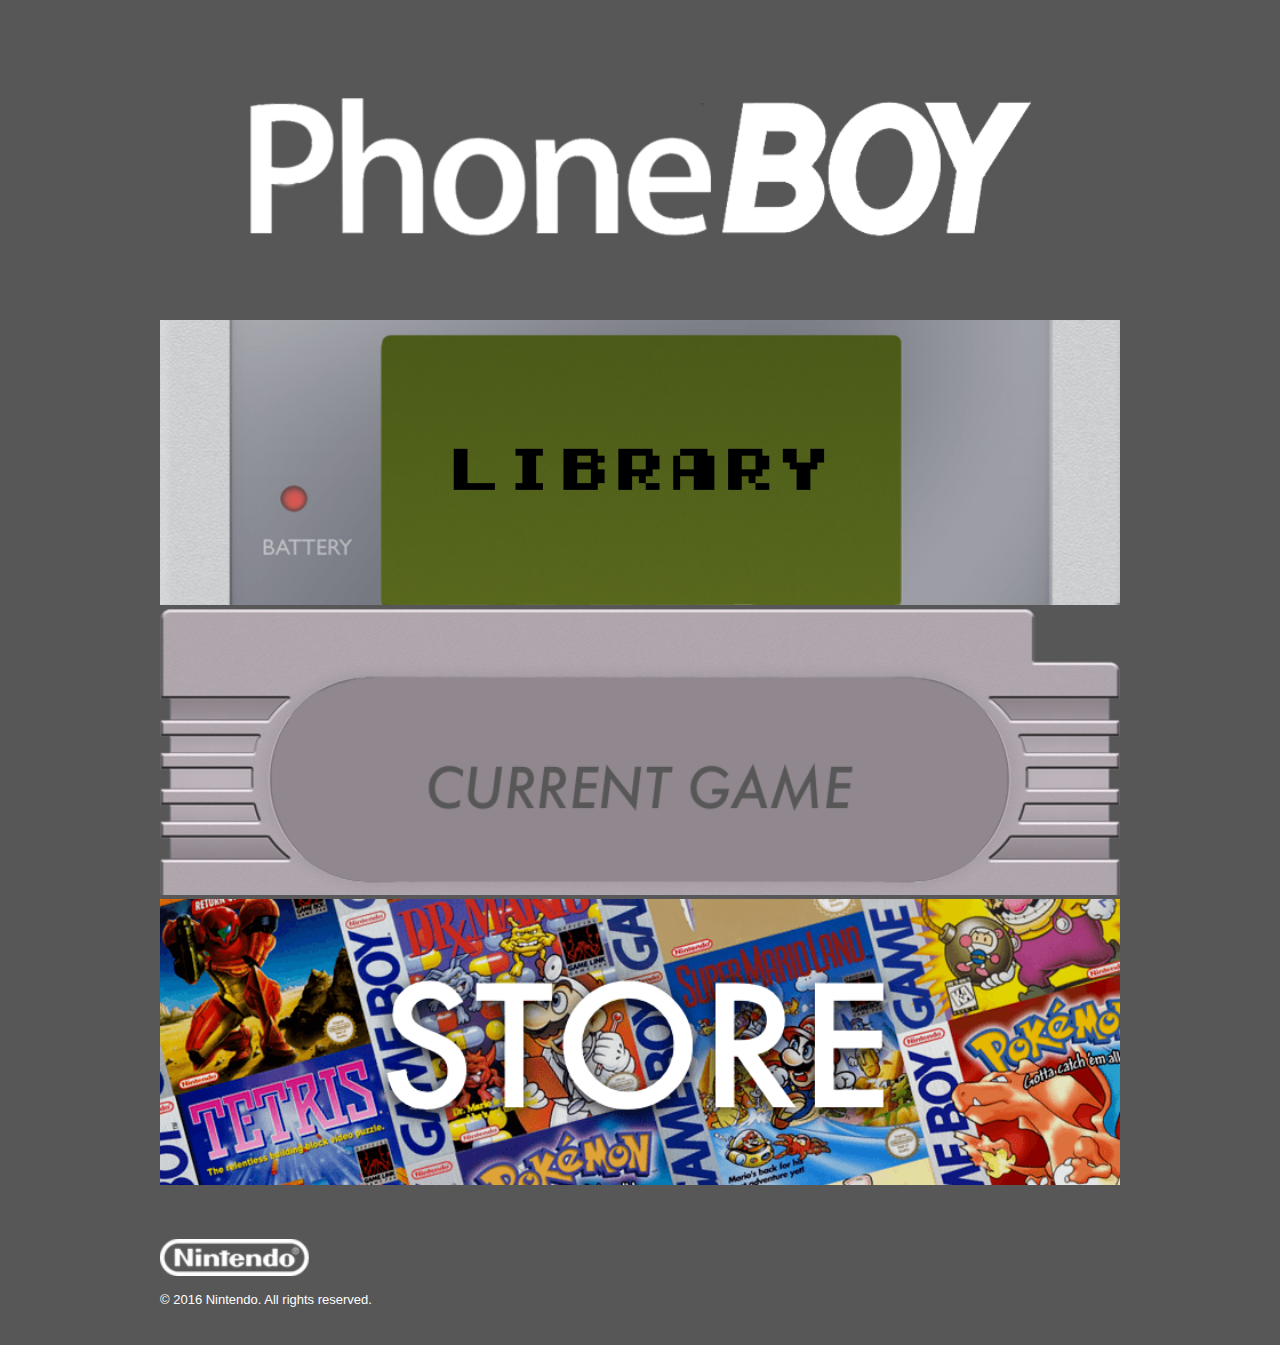
<file: PhoneBoyApp/index.html>
<!DOCTYPE html>
<!-- HTML5 doctype -->

<html lang="en">
	
<!-- HTML5 opening HTML tag with language. The HTML tag can also be used on it's own now. -->

<head>
	<link rel="shortcut icon" href="images/icon.ico">
	<meta charset="utf-8"><!-- HTML5 charset -->
	<meta name="viewport" content="width=device-width, initial-scale=1.0, maximum-scale=1.0, user-scalable=no">
		
	<title>PhoneBoy</title>
		
	<link href="css/style.css" rel="stylesheet" type="text/css"/>
	<!--[if lt IE 9]>
		<script src="http://html5shiv.googlecode.com/svn/trunk/html5.js"></script>
	<![endif]-->
		
	<!--[if lte IE 9]>
		<script src="http://css3-mediaqueries-js.googlecode.com/svn/trunk/css3-mediaqueries.js"></script>
	<![endif]-->
		
	
	
</head>

	<body>
	
		<div id="pagewrap">
	
			<div id="header">
				<div id="logo-container">
					<a href="index.html"><img src="images/header.png" alt="header"/>
					<h1 style="display:none;">PhoneBoy</h1>
				</div>
				
			</div>
			
			
			
			<div id="content">
				<div id="bannerresponsive">
					<!-- display banner -->
					<a href="library.html"><img src="images/index/library.png" alt="Library"/></a>
					<a href="current.html"><img src="images/index/currentgame.png" alt="Current Game"/></a>
					<a href="store.html"><img src="images/index/store.png" alt="Store"/></a>	
				</div>
				
				<p>&nbsp;</p>
			
			</div>

			
		
			<div id="footer">
				<div id="logo-container1"><img src="images/footer.png" alt="footer"/>
					<h1 style="display:none;">PhoneBoy</h1></div>
					<p>&copy; 2016 Nintendo. All rights reserved.</p>
			</div>

		</div>

	</body>
</html>
</file>
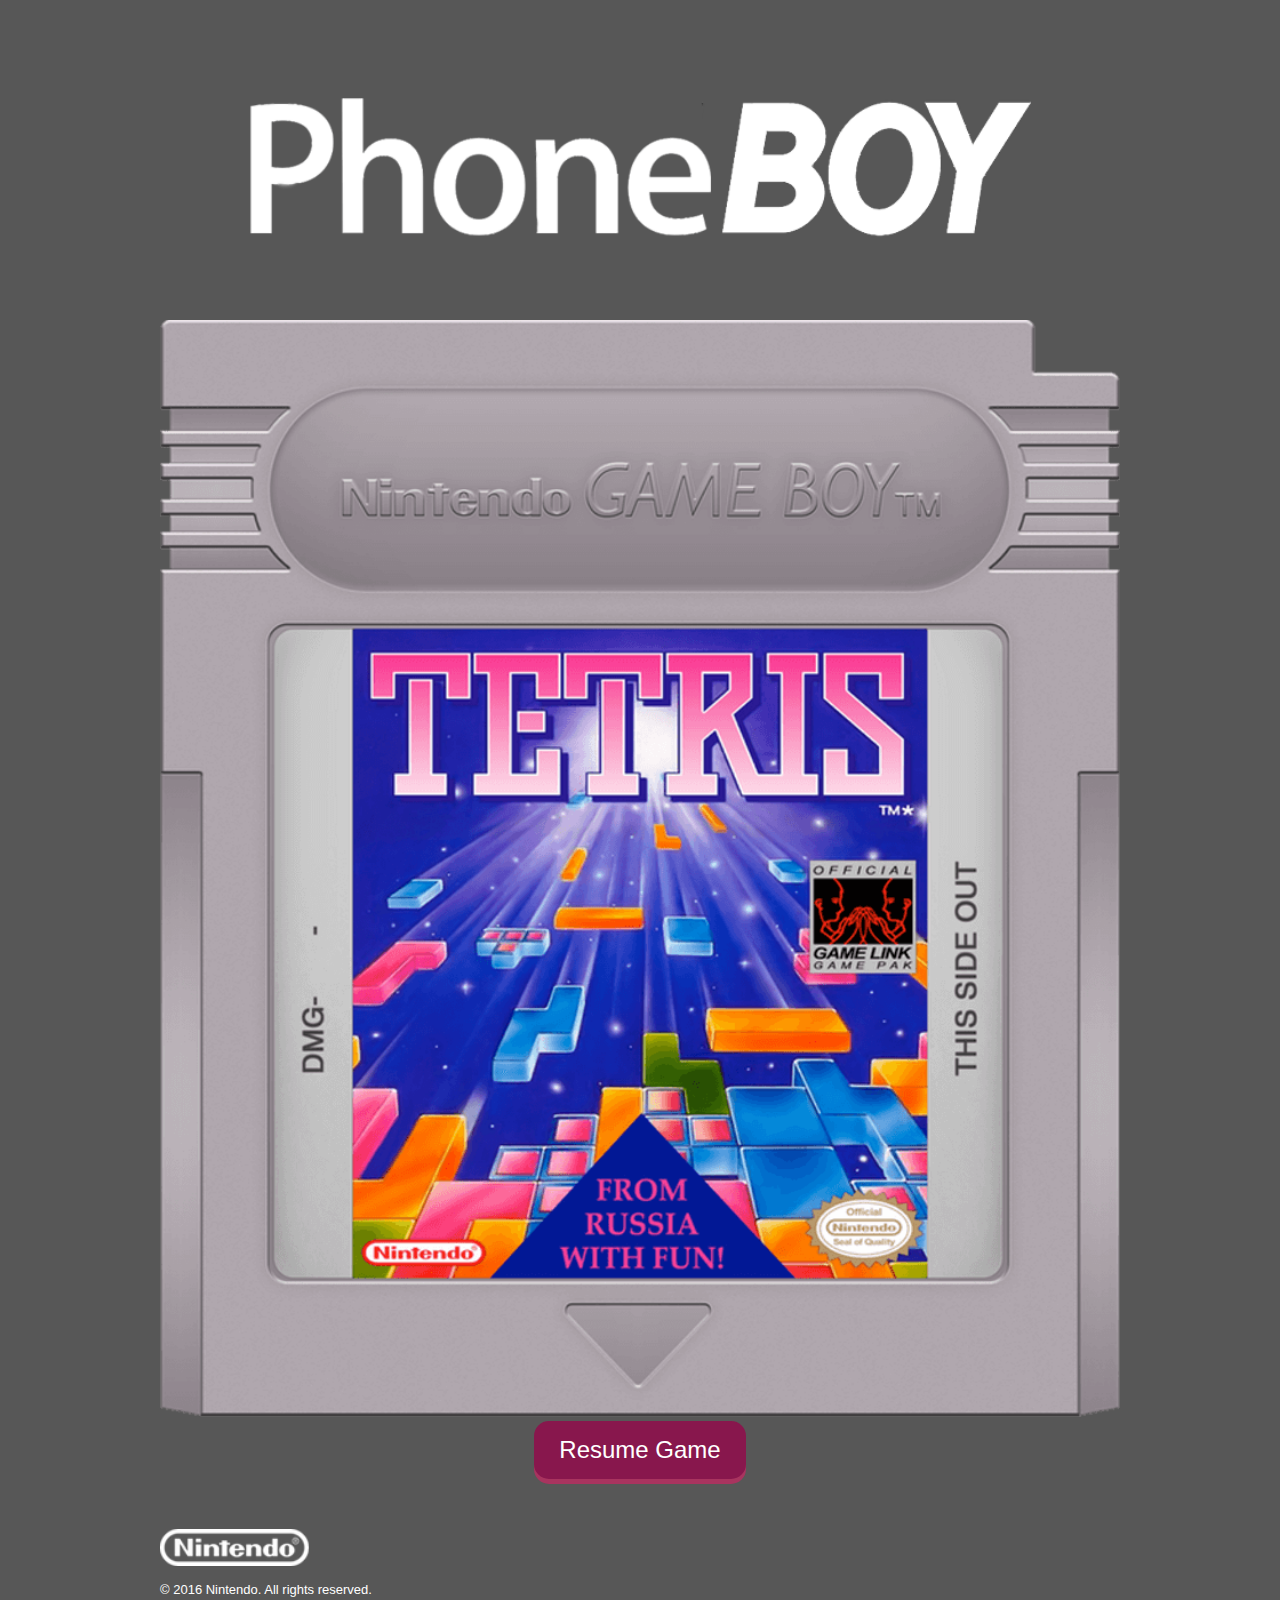
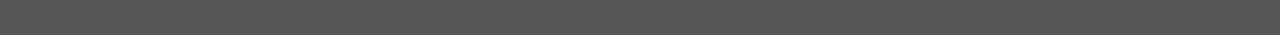
<file: PhoneBoyApp/current.html>
<!DOCTYPE html>
<!-- HTML5 doctype -->

<html lang="en">
	
<!-- HTML5 opening HTML tag with language. The HTML tag can also be used on it's own now. -->

<head>
	<link rel="shortcut icon" href="images/icon.ico">
	<meta charset="utf-8"><!-- HTML5 charset -->
	<meta name="viewport" content="width=device-width, initial-scale=1.0, maximum-scale=1.0, user-scalable=no">
		
	<title>PhoneBoy</title>
		
	<link href="css/style.css" rel="stylesheet" type="text/css"/>
	<!--[if lt IE 9]>
		<script src="http://html5shiv.googlecode.com/svn/trunk/html5.js"></script>
	<![endif]-->
		
	<!--[if lte IE 9]>
		<script src="http://css3-mediaqueries-js.googlecode.com/svn/trunk/css3-mediaqueries.js"></script>
	<![endif]-->
		
	
	
</head>

	<body>
	
		<div id="pagewrap">
	
			<div id="header">
				<div id="logo-container">
					<a href="index.html"><img src="images/header.png" alt="header"/>
					<h1 style="display:none;">PhoneBoy</h1>
				</div>
				
			</div>
			
			
			
			<div id="content">
				<div id="bannerresponsive">
					<!-- display banner -->
					<img src="images/current/currentgame.png" alt="current game"/></a>
					<div class="buttonHolder">
						<button class="button" onclick="window.location.href='game1.html';">Resume Game</button>
					</div>
			
				</div>
				
				<p>&nbsp;</p>
			
			</div>

			
		
			<div id="footer">
				<div id="logo-container1"><img src="images/footer.png" alt="footer"/>
					<h1 style="display:none;">PhoneBoy</h1></div>
					<p>&copy; 2016 Nintendo. All rights reserved.</p>
			</div>

		</div>

	</body>
</html>
</file>
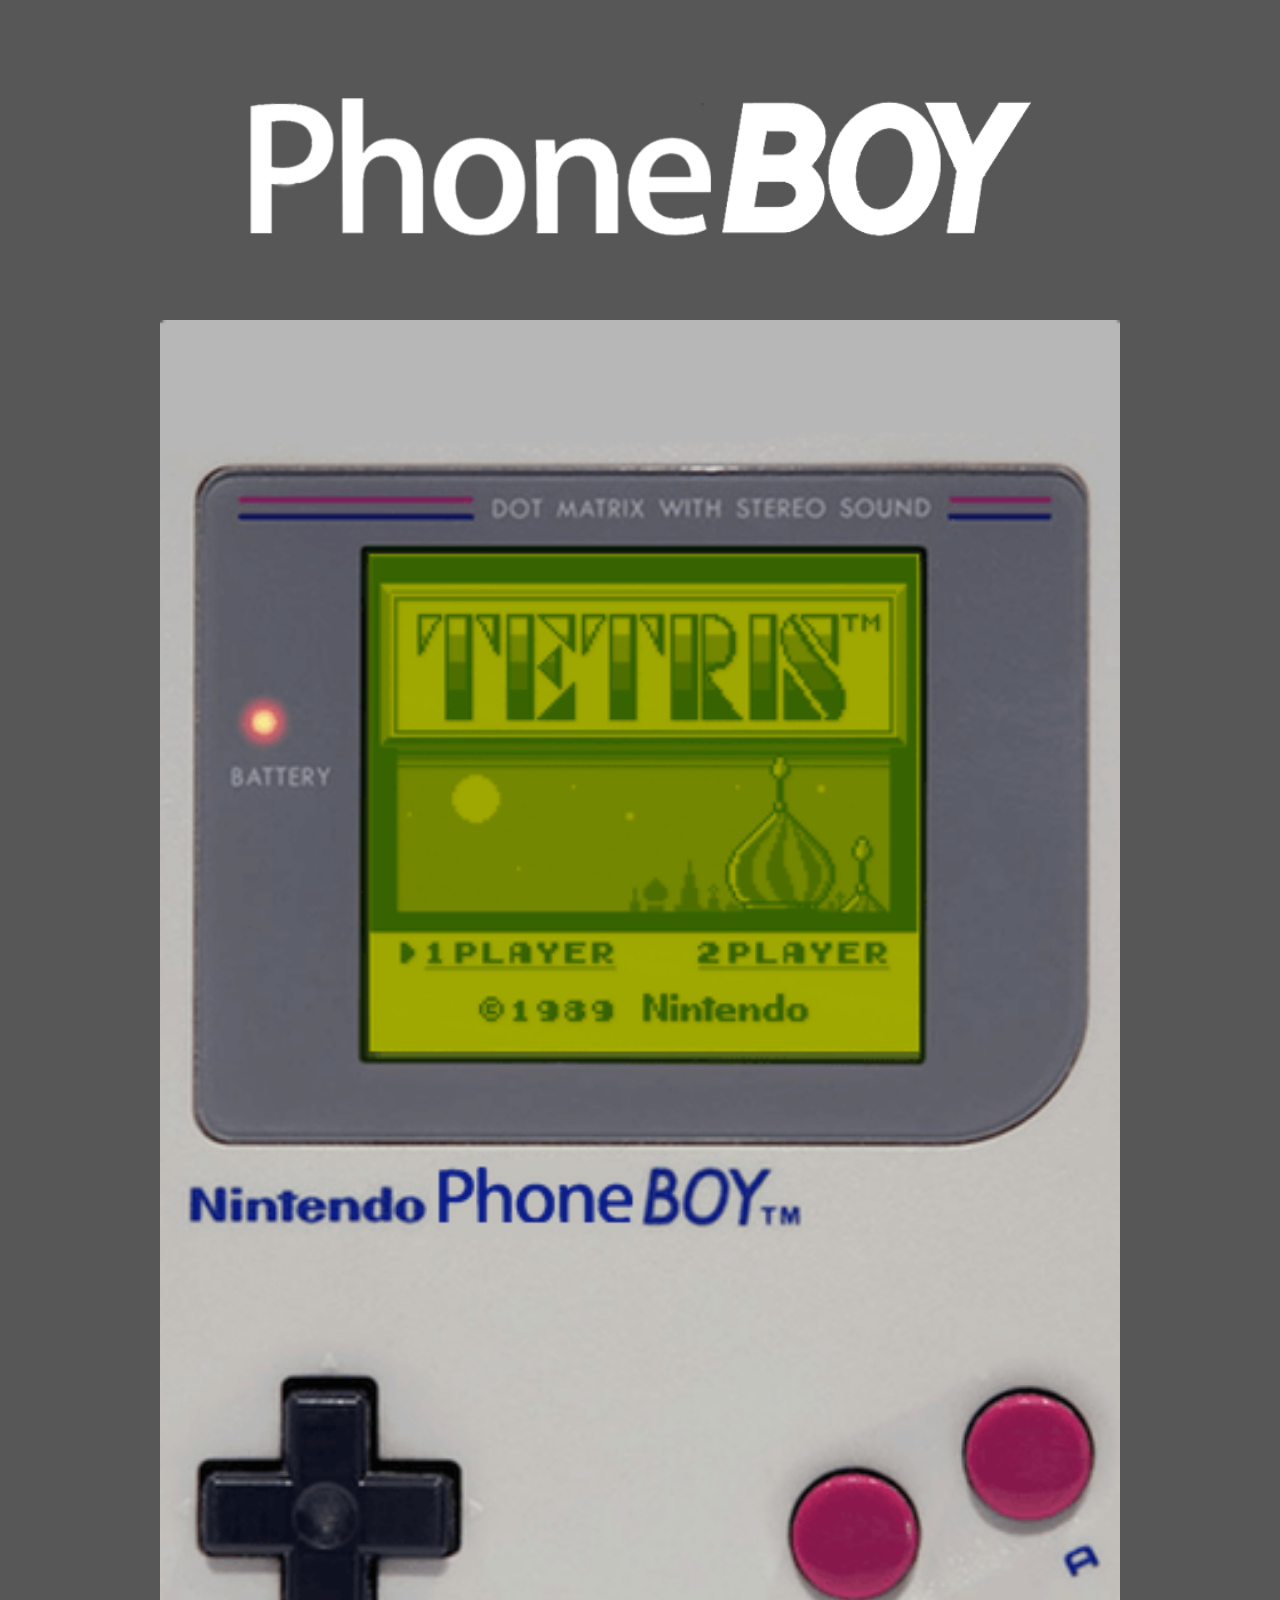
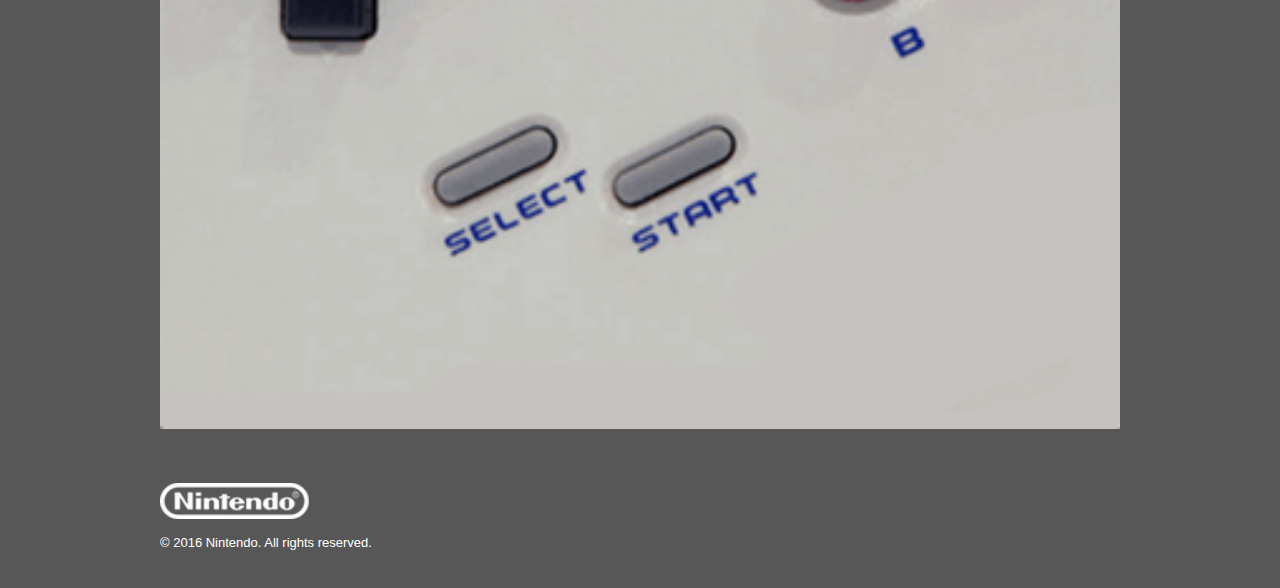
<file: PhoneBoyApp/game1.html>
<!DOCTYPE html>
<!-- HTML5 doctype -->

<html lang="en">
	
<!-- HTML5 opening HTML tag with language. The HTML tag can also be used on it's own now. -->

<head>
	<link rel="shortcut icon" href="images/icon.ico">
	<meta charset="utf-8"><!-- HTML5 charset -->
	<meta name="viewport" content="width=device-width, initial-scale=1.0, maximum-scale=1.0, user-scalable=no">
		
	<title>PhoneBoy</title>
		
	<link href="css/style.css" rel="stylesheet" type="text/css"/>
	<!--[if lt IE 9]>
		<script src="http://html5shiv.googlecode.com/svn/trunk/html5.js"></script>
	<![endif]-->
		
	<!--[if lte IE 9]>
		<script src="http://css3-mediaqueries-js.googlecode.com/svn/trunk/css3-mediaqueries.js"></script>
	<![endif]-->
		
	
	
</head>

	<body>
	
		<div id="pagewrap">
	
			<div id="header">
				<div id="logo-container">
					<a href="index.html"><img src="images/header.png" alt="header"/>
					<h1 style="display:none;">PhoneBoy</h1>
				</div>
				
			</div>
			
			
			
			<div id="content">
				<div id="bannerresponsive">
					<!-- display banner -->
					<img src="images/library/tetris.png" alt="tetris"/></a>
				</div>
				
				<p>&nbsp;</p>
			
			</div>

			
		
			<div id="footer">
				<div id="logo-container1"><img src="images/footer.png" alt="footer"/>
					<h1 style="display:none;">PhoneBoy</h1></div>
					<p>&copy; 2016 Nintendo. All rights reserved.</p>
			</div>

		</div>

	</body>
</html>
</file>
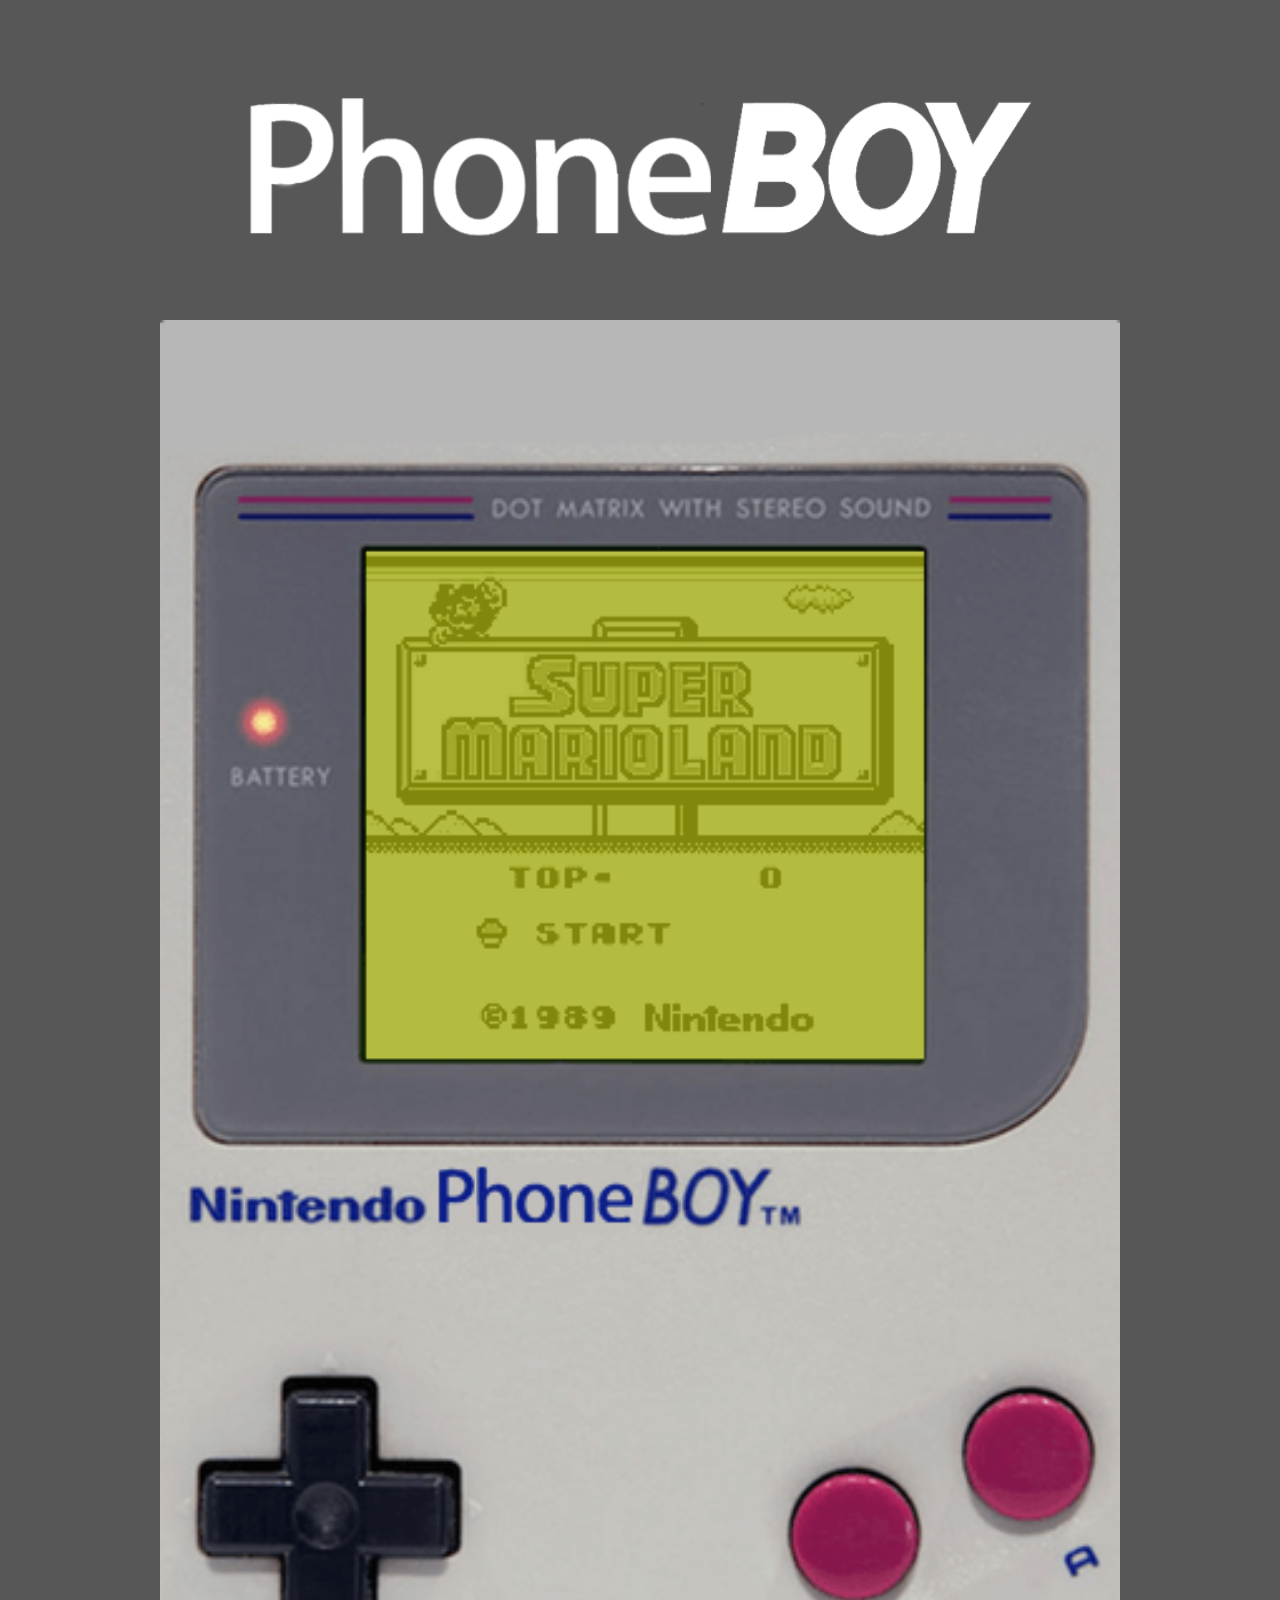
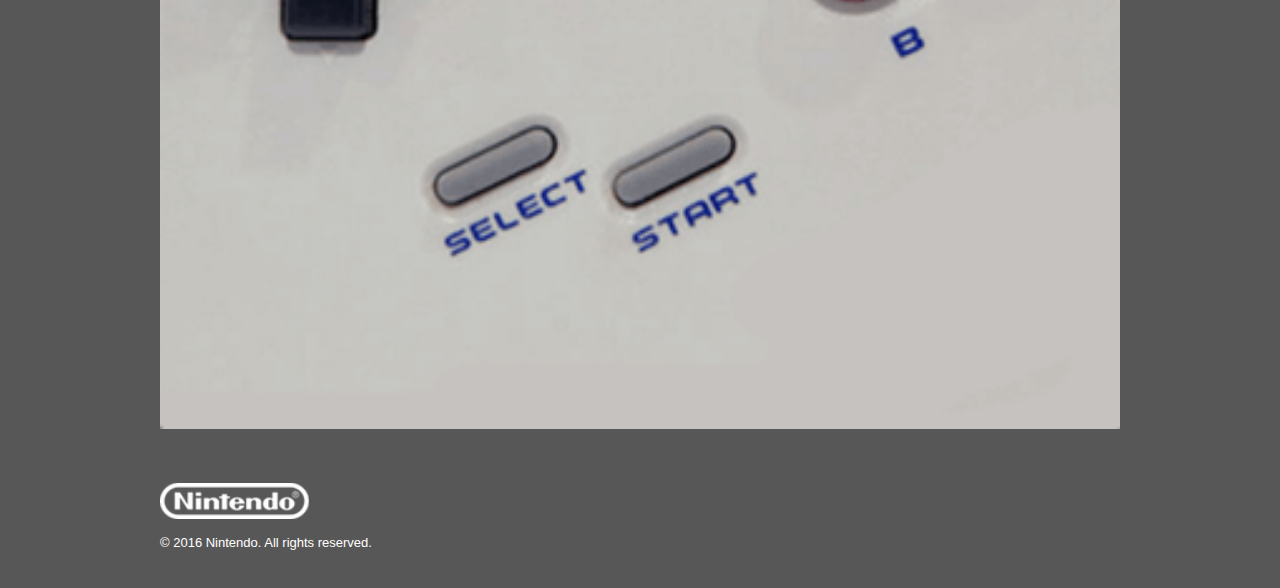
<file: PhoneBoyApp/game2.html>
<!DOCTYPE html>
<!-- HTML5 doctype -->

<html lang="en">
	
<!-- HTML5 opening HTML tag with language. The HTML tag can also be used on it's own now. -->

<head>
	<link rel="shortcut icon" href="images/icon.ico">
	<meta charset="utf-8"><!-- HTML5 charset -->
	<meta name="viewport" content="width=device-width, initial-scale=1.0, maximum-scale=1.0, user-scalable=no">
		
	<title>PhoneBoy</title>
		
	<link href="css/style.css" rel="stylesheet" type="text/css"/>
	<!--[if lt IE 9]>
		<script src="http://html5shiv.googlecode.com/svn/trunk/html5.js"></script>
	<![endif]-->
		
	<!--[if lte IE 9]>
		<script src="http://css3-mediaqueries-js.googlecode.com/svn/trunk/css3-mediaqueries.js"></script>
	<![endif]-->
		
	
	
</head>

	<body>
	
		<div id="pagewrap">
	
			<div id="header">
				<div id="logo-container">
					<a href="index.html"><img src="images/header.png" alt="header"/>
					<h1 style="display:none;">PhoneBoy</h1>
				</div>
				
			</div>
			
			
			
			<div id="content">
				<div id="bannerresponsive">
					<!-- display banner -->
					<img src="images/library/mario.png" alt="mario"/></a>	
				</div>
				
				<p>&nbsp;</p>
			
			</div>

			
		
			<div id="footer">
				<div id="logo-container1"><img src="images/footer.png" alt="footer"/>
					<h1 style="display:none;">PhoneBoy</h1></div>
					<p>&copy; 2016 Nintendo. All rights reserved.</p>
			</div>

		</div>

	</body>
</html>
</file>
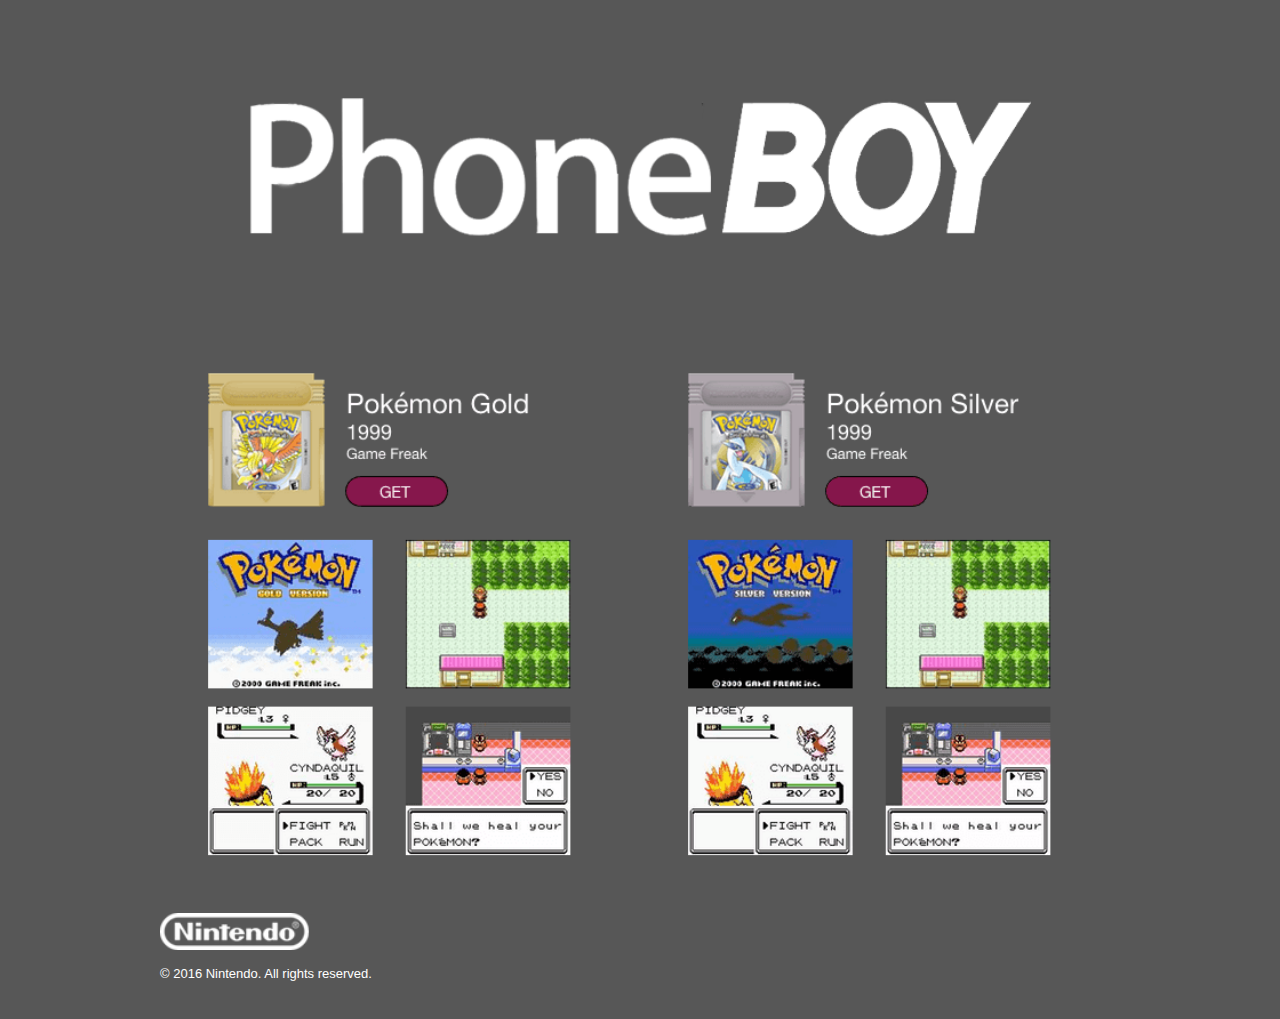
<file: PhoneBoyApp/gbcgames.html>
<!DOCTYPE html>
<!-- HTML5 doctype -->

<html lang="en">
	
<!-- HTML5 opening HTML tag with language. The HTML tag can also be used on it's own now. -->

<head>
	<link rel="shortcut icon" href="images/icon.ico">
	<meta charset="utf-8"><!-- HTML5 charset -->
	<meta name="viewport" content="width=device-width, initial-scale=1.0, maximum-scale=1.0, user-scalable=no">
		
	<title>PhoneBoy</title>
		
	<link href="css/style.css" rel="stylesheet" type="text/css"/>
	<!--[if lt IE 9]>
		<script src="http://html5shiv.googlecode.com/svn/trunk/html5.js"></script>
	<![endif]-->
		
	<!--[if lte IE 9]>
		<script src="http://css3-mediaqueries-js.googlecode.com/svn/trunk/css3-mediaqueries.js"></script>
	<![endif]-->
		
	
	
</head>

	<body>
	
		<div id="pagewrap">
	
			<div id="header">
				<div id="logo-container">
					<a href="index.html"><img src="images/header.png" alt="header"/></a>
					<h1 style="display:none;">PhoneBoy</h1>
				</div>
				
			</div>
			
			
			
			<div id="content">
				<div id="bannerresponsive">
					<div id="leftresponsive"><img src="images/store/gameboycolor/gbcpokegold.png" alt="pokemon gold"/></div>
					<div id="rightresponsive"><img src="images/store/gameboycolor/gbcpokesilver.png" alt="pokemon silver"/></div>
				</div>
				
				
				<p>&nbsp;</p>
			
			</div>

			
		
			<div id="footer">
				<div id="logo-container1"><img src="images/footer.png" alt="footer"/>
					<h1 style="display:none;">PhoneBoy</h1></div>
					<p>&copy; 2016 Nintendo. All rights reserved.</p>
			</div>

		</div>

	</body>
</html>
</file>
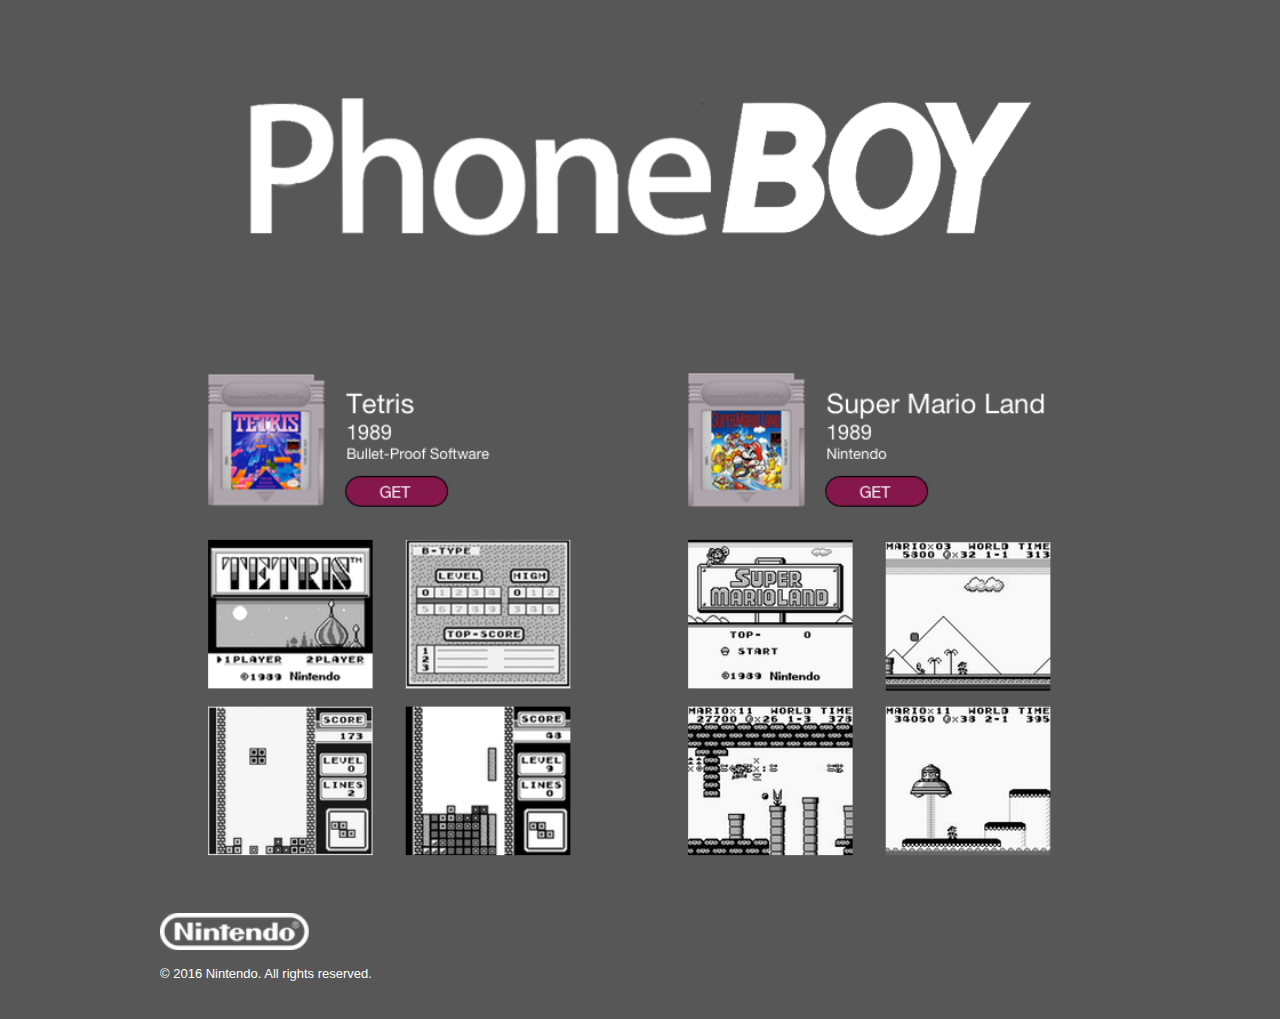
<file: PhoneBoyApp/gbgames.html>
<!DOCTYPE html>
<!-- HTML5 doctype -->

<html lang="en">
	
<!-- HTML5 opening HTML tag with language. The HTML tag can also be used on it's own now. -->

<head>
	<link rel="shortcut icon" href="images/icon.ico">
	<meta charset="utf-8"><!-- HTML5 charset -->
	<meta name="viewport" content="width=device-width, initial-scale=1.0, maximum-scale=1.0, user-scalable=no">
		
	<title>PhoneBoy</title>
		
	<link href="css/style.css" rel="stylesheet" type="text/css"/>
	<!--[if lt IE 9]>
		<script src="http://html5shiv.googlecode.com/svn/trunk/html5.js"></script>
	<![endif]-->
		
	<!--[if lte IE 9]>
		<script src="http://css3-mediaqueries-js.googlecode.com/svn/trunk/css3-mediaqueries.js"></script>
	<![endif]-->
		
	
	
</head>

	<body>
	
		<div id="pagewrap">
	
			<div id="header">
				<div id="logo-container">
					<a href="index.html"><img src="images/header.png" alt="header"></a>
					<h1 style="display:none;">PhoneBoy</h1>
				</div>
				
			</div>
			
			
			
			<div id="content">
				<div id="bannerresponsive">
					<div id="leftresponsive"><img src="images/store/gameboy/gbtetris.png" alt="tetris"/></div>
					<div id="rightresponsive"><img src="images/store/gameboy/gbmario.png" alt="mario"/></div>
				</div>
				
				<p>&nbsp;</p>
			
			</div>

			
		
			<div id="footer">
				<div id="logo-container1"><img src="images/footer.png" alt="footer"/>
					<h1 style="display:none;">PhoneBoy</h1></div>
					<p>&copy; 2016 Nintendo. All rights reserved.</p>
			</div>

		</div>

	</body>
</html>
</file>
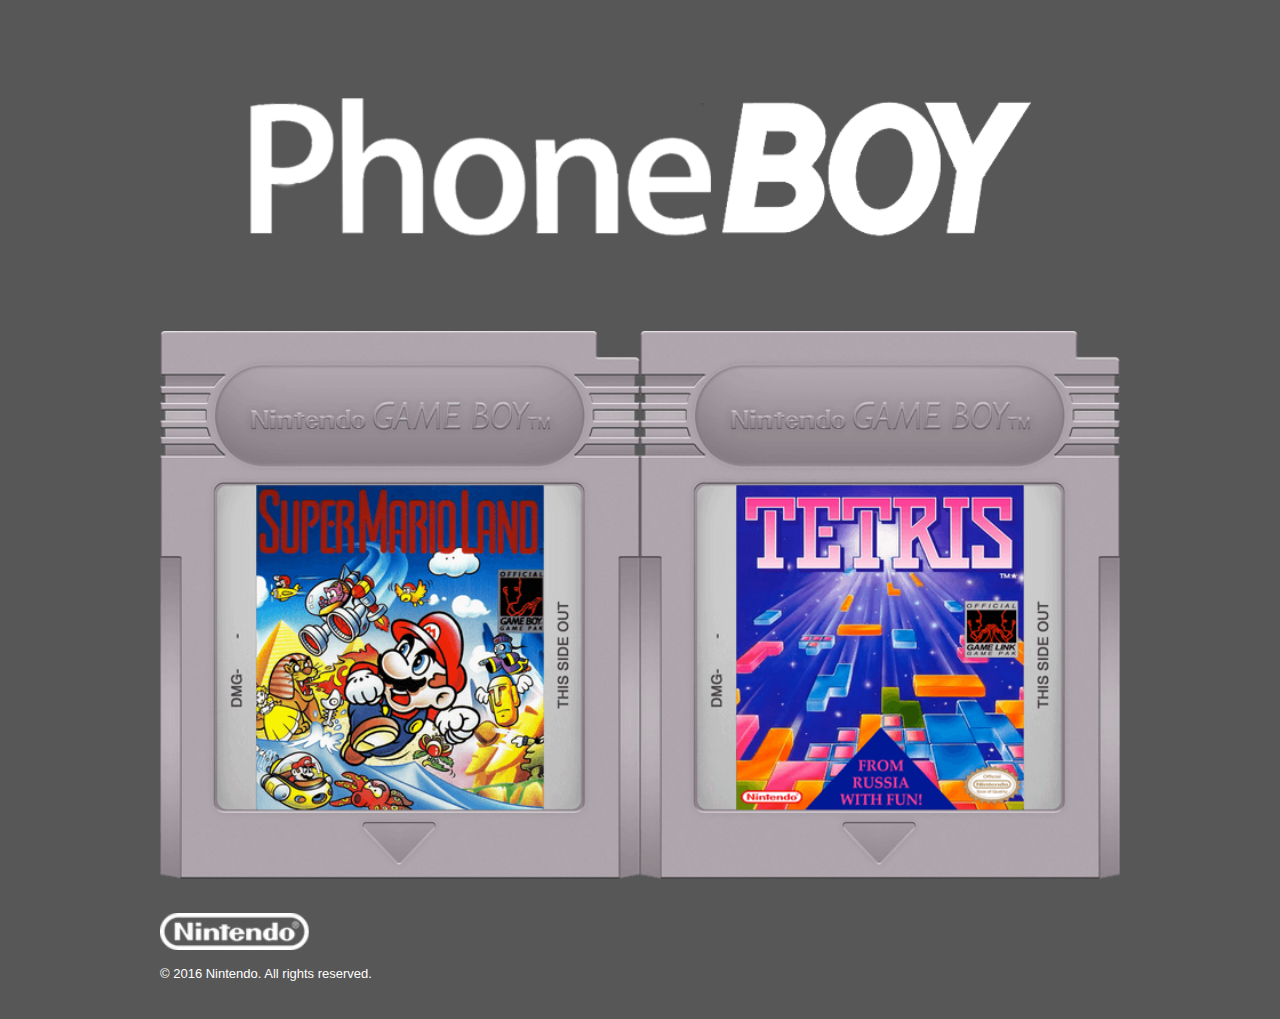
<file: PhoneBoyApp/library.html>
<!DOCTYPE html>
<!-- HTML5 doctype -->

<html lang="en">
	
<!-- HTML5 opening HTML tag with language. The HTML tag can also be used on it's own now. -->

<head>
	<link rel="shortcut icon" href="images/icon.ico">
	<meta charset="utf-8"><!-- HTML5 charset -->
	<meta name="viewport" content="width=device-width, initial-scale=1.0, maximum-scale=1.0, user-scalable=no">
		
	<title>PhoneBoy</title>
		
	<link href="css/style.css" rel="stylesheet" type="text/css"/>
	<!--[if lt IE 9]>
		<script src="http://html5shiv.googlecode.com/svn/trunk/html5.js"></script>
	<![endif]-->
		
	<!--[if lte IE 9]>
		<script src="http://css3-mediaqueries-js.googlecode.com/svn/trunk/css3-mediaqueries.js"></script>
	<![endif]-->
		
	
	
</head>

	<body>
	
		<div id="pagewrap">
	
			<div id="header">
				<div id="logo-container">
					<a href="index.html"><img src="images/header.png" alt="header"/>
					<h1 style="display:none;">PhoneBoy</h1>
				</div>
				
			</div>
			
			
			
			<div id="content">
				<div id="bannerresponsive">
					<!-- display banner -->
					<div id="leftresponsive"><a href="game2.html"><img src="images/library/lib2.png" alt="Game 1"/></a></div>
					<div id="rightresponsive"><a href="game1.html"><img src="images/library/lib1.png" alt="Game 2"/></a></div>		
				</div>
				
				<p>&nbsp;</p>
			
			</div>

			
		
			<div id="footer">
				<div id="logo-container1"><img src="images/footer.png" alt="footer"/>
					<h1 style="display:none;">PhoneBoy</h1></div>
					<p>&copy; 2016 Nintendo. All rights reserved.</p>
			</div>

		</div>

	</body>
</html>
</file>
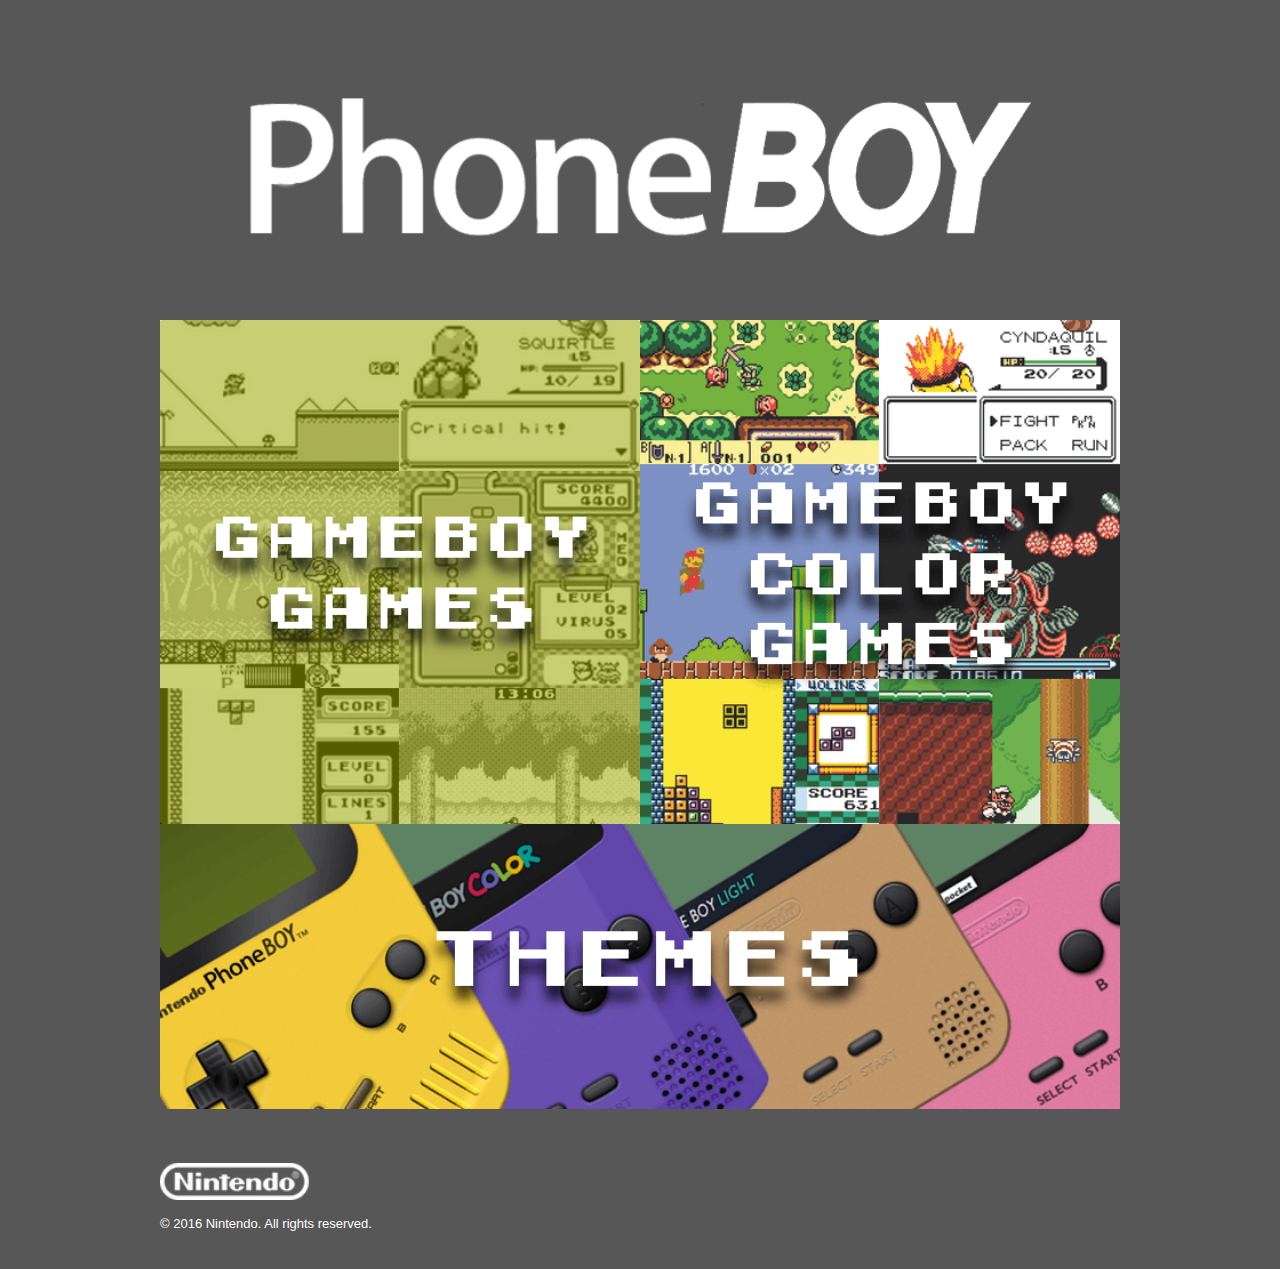
<file: PhoneBoyApp/store.html>
<!DOCTYPE html>
<!-- HTML5 doctype -->

<html lang="en">
	
<!-- HTML5 opening HTML tag with language. The HTML tag can also be used on it's own now. -->

<head>
	<link rel="shortcut icon" href="images/icon.ico">
	<meta charset="utf-8"><!-- HTML5 charset -->
	<meta name="viewport" content="width=device-width, initial-scale=1.0, maximum-scale=1.0, user-scalable=no">
		
	<title>PhoneBoy</title>
		
	<link href="css/style.css" rel="stylesheet" type="text/css"/>
	<!--[if lt IE 9]>
		<script src="http://html5shiv.googlecode.com/svn/trunk/html5.js"></script>
	<![endif]-->
		
	<!--[if lte IE 9]>
		<script src="http://css3-mediaqueries-js.googlecode.com/svn/trunk/css3-mediaqueries.js"></script>
	<![endif]-->
		
	
	
</head>

	<body>
	
		<div id="pagewrap">
	
			<div id="header">
				<div id="logo-container">
					<a href="index.html"><img src="images/header.png" alt="header"/>
					<h1 style="display:none;">PhoneBoy</h1>
				</div>
				
			</div>
			
			
			
			<div id="content">
				<div id="bannerresponsive">
					<div id="leftresponsive"><a href="gbgames.html"><img src="images/store/gameboy.png" alt="gameboy games"/></a></div>
					<div id="rightresponsive"><a href="gbcgames.html"><img src="images/store/gameboycolor.png" alt="gameboy color games"/></a></div>
					<a href="themes.html"><img src="images/store/themes.png" alt="themes"/></a>
				</div>
				
				<p>&nbsp;</p>
			
			</div>

			
		
			<div id="footer">
				<div id="logo-container1"><img src="images/footer.png" alt="footer"/>
					<h1 style="display:none;">PhoneBoy</h1></div>
					<p>&copy; 2016 Nintendo. All rights reserved.</p>
			</div>

		</div>

	</body>
</html>
</file>
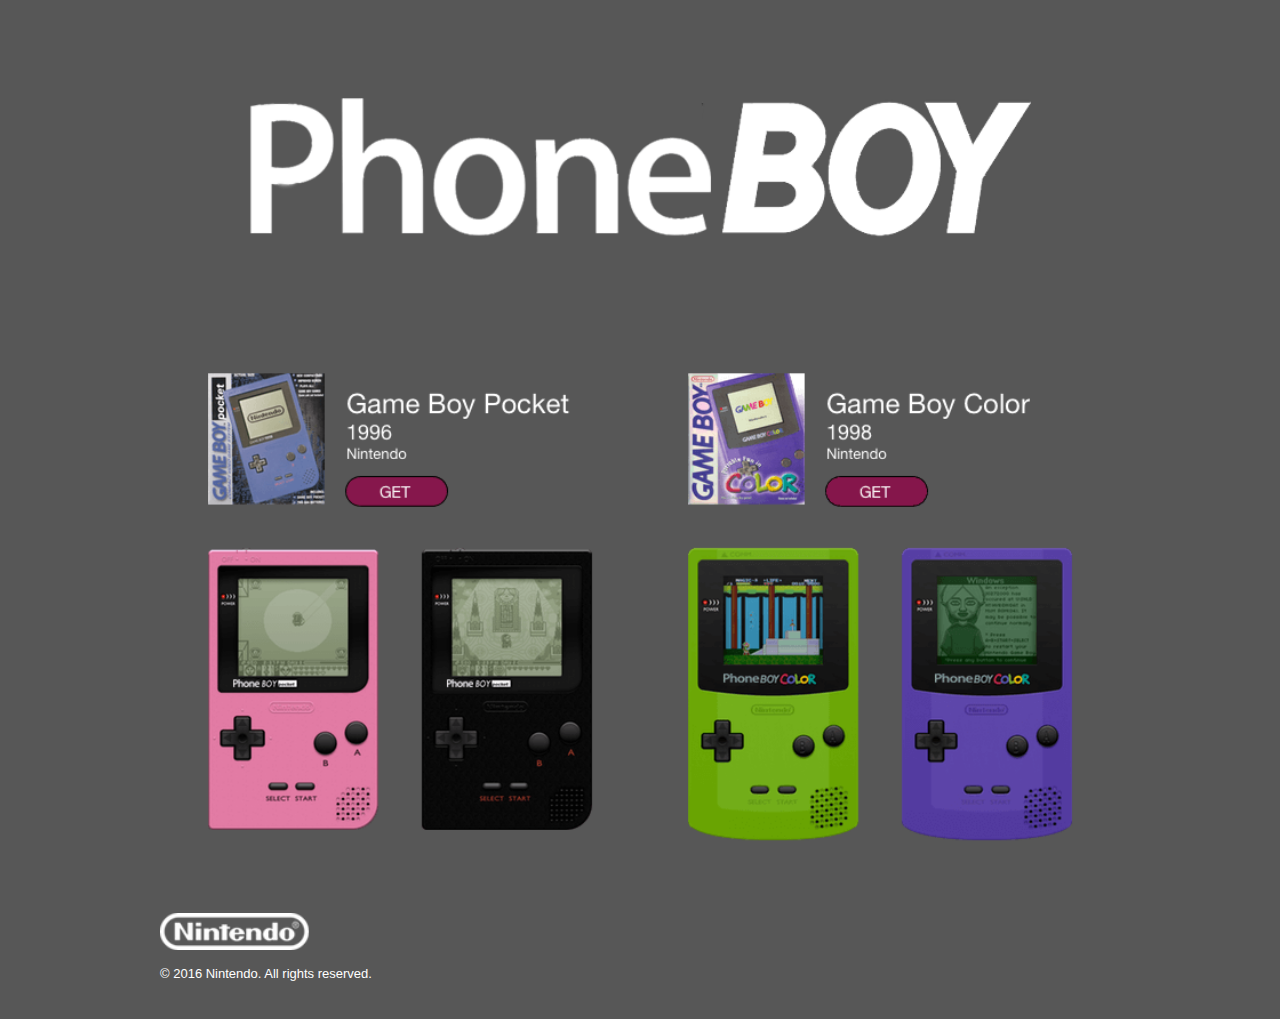
<file: PhoneBoyApp/themes.html>
<!DOCTYPE html>
<!-- HTML5 doctype -->

<html lang="en">
	
<!-- HTML5 opening HTML tag with language. The HTML tag can also be used on it's own now. -->

<head>
	<link rel="shortcut icon" href="images/icon.ico">
	<meta charset="utf-8"><!-- HTML5 charset -->
	<meta name="viewport" content="width=device-width, initial-scale=1.0, maximum-scale=1.0, user-scalable=no">
		
	<title>PhoneBoy</title>
		
	<link href="css/style.css" rel="stylesheet" type="text/css"/>
	<!--[if lt IE 9]>
		<script src="http://html5shiv.googlecode.com/svn/trunk/html5.js"></script>
	<![endif]-->
		
	<!--[if lte IE 9]>
		<script src="http://css3-mediaqueries-js.googlecode.com/svn/trunk/css3-mediaqueries.js"></script>
	<![endif]-->
		
	
	
</head>

	<body>
	
		<div id="pagewrap">
	
			<div id="header">
				<div id="logo-container">
					<a href="index.html"><img src="images/header.png" alt="header"/></a>
					<h1 style="display:none;">PhoneBoy</h1>
				</div>
				
			</div>
			
			
			
			<div id="content">
				<div id="bannerresponsive">
					<div id="leftresponsive"><img src="images/store/themes/gbp.png" alt="gameboy pocket"/></div>
					<div id="rightresponsive"><img src="images/store/themes/gbc.png" alt="gameboy color"/></div>
				</div>
				
				<p>&nbsp;</p>
			
			</div>

			
		
			<div id="footer">
				<div id="logo-container1"><img src="images/footer.png" alt="footer"/>
					<h1 style="display:none;">PhoneBoy</h1></div>
					<p>&copy; 2016 Nintendo. All rights reserved.</p>
			</div>

		</div>

	</body>
</html>
</file>
<file: PhoneBoyApp/css/style.css>
body {
    font: 1em Arial,Helvetica,sans-serif;
    background-color: #575757;
}

body p {
    color: #FFF;
}

a {
    color: #669;
    text-decoration: none;
}

a:hover {
    text-decoration: underline;
}

h1 {
    font: bold 36px/100% Arial,Helvetica,sans-serif;
}

/**** STRUCTURE ****/
#pagewrap {
    padding: 5px;
    width: 960px;
    margin: 20px auto;
}

#logo-container img {
    width: 100%;
    height: auto;
}

#bannerresponsive img {
    width: 100%;
    height: auto;
}

#content {
    width: 100%;
   height: auto;
}

#leftresponsive img {
    width: 50%;
    height: auto;
	float: left;
}

#rightresponsive img {
    width: 50%;
    height: auto;
	float: left;
}

#logo-container1 img {
    width: 100%;
    height: auto;
}

#footer {
    clear: both;
    font-size: small;
}

/**** border & guidelines ****/
#content {
    background: #575757;
}

#header,#content {
    margin-bottom: 5px;
}

/* for 980px or less */
@media screen and (max-width: 980px) {
#pagewrap {
    width: 94%;
}
}

/* for 700px or less */
@media screen and (max-width: 700px) {
#content {
    width: auto;
    float: none;
}
}

/* for 480p or less */
@media screen and (max-width: 480px) {
#header, #bannerresponsive {
    height: auto;
}

h1 {
    font-size: 24px;
}
}

/* button current game */
.buttonHolder{ 
	text-align: center; 
}

.button {
  display: inline-block;
  padding: 15px 25px;
  font-size: 24px;
  cursor: pointer;
  text-align: center;	
  text-decoration: none;
  outline: none;
  color: #fff;
  background-color: #88174d;
  border: none;
  border-radius: 15px;
  box-shadow: 0 5px #a8345f;
}	

.button:hover {
	background-color: #88174d;
}

.button:active {
  background-color: #70113e;
  box-shadow: 0 5px #70113e;
  transform: translateY(4px);
}
</file>
